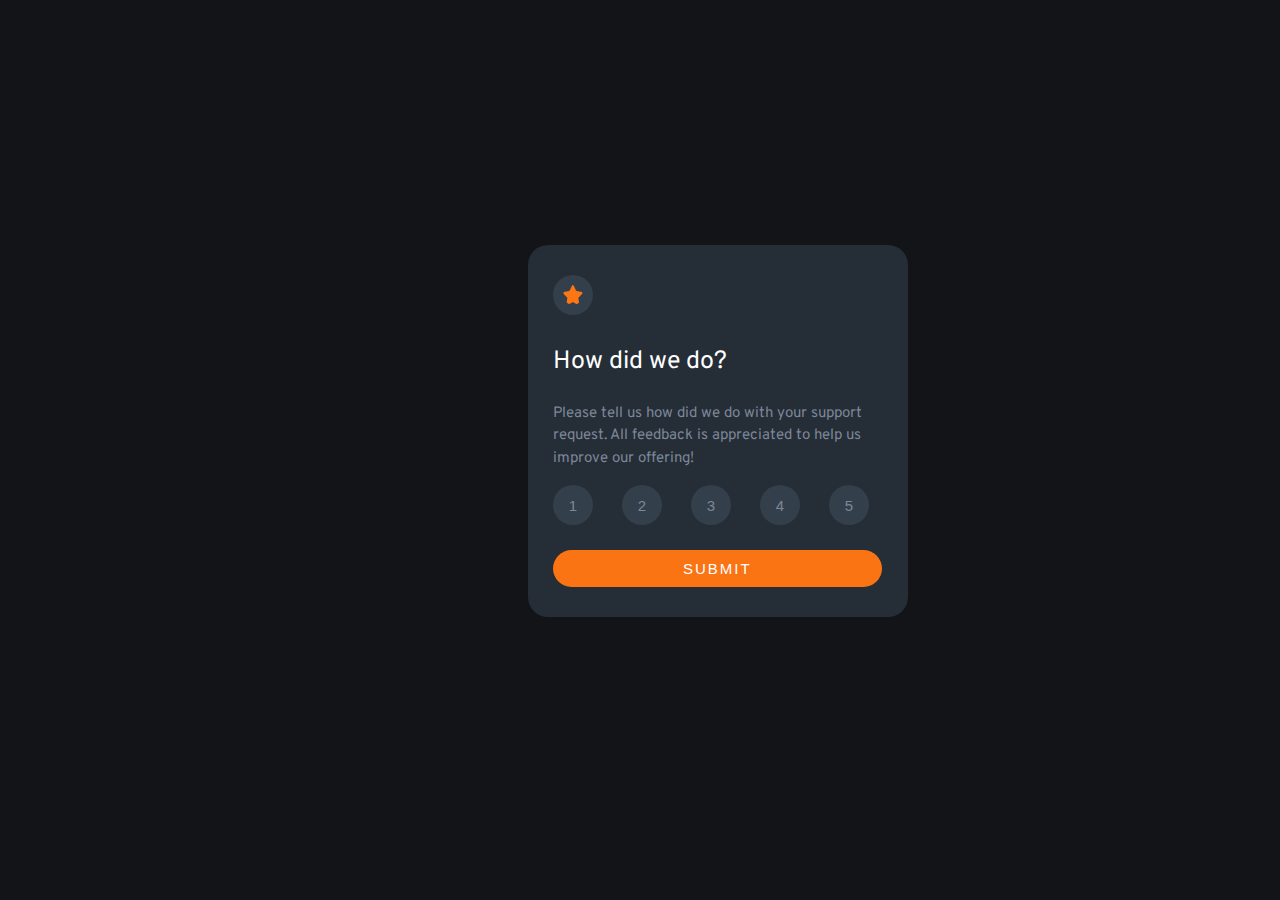
<file: index.html>
<!DOCTYPE html>
<html lang="en" dir="ltr">

<head>
  <meta charset="utf-8">
  <link rel="preconnect" href="https://fonts.googleapis.com">
<link rel="preconnect" href="https://fonts.gstatic.com" crossorigin>
<link href="https://fonts.googleapis.com/css2?family=Outfit&family=Overpass&display=swap" rel="stylesheet">
  <link rel="stylesheet" href="interactive.css">
</head>
<title>interactive</title>

<body>
  <div class="box">
    <img class="star" src="icon-star.svg" alt="star">
    <p class="largetext">How did we do?</p>
    <p class="smalltext">Please tell us how did we do with your support request. All feedback is appreciated to help us improve our offering!</p>
<form  id="myform" action="interactive.html">
    <input class="favorite styled" type="button" value="1"/>
    <input class="favorite styled" type="button" value="2"/>
    <input class="favorite styled" type="button" value="3"/>
    <input class="favorite styled" type="button" value="4" />
    <input class="favorite styled" type="button" value="5" />
    <button class="submit"type="submit">SUBMIT</button>
    </form>
  </div>
  <script  src="script.js" charset="utf-8"></script>
</body>
</html>
</file>
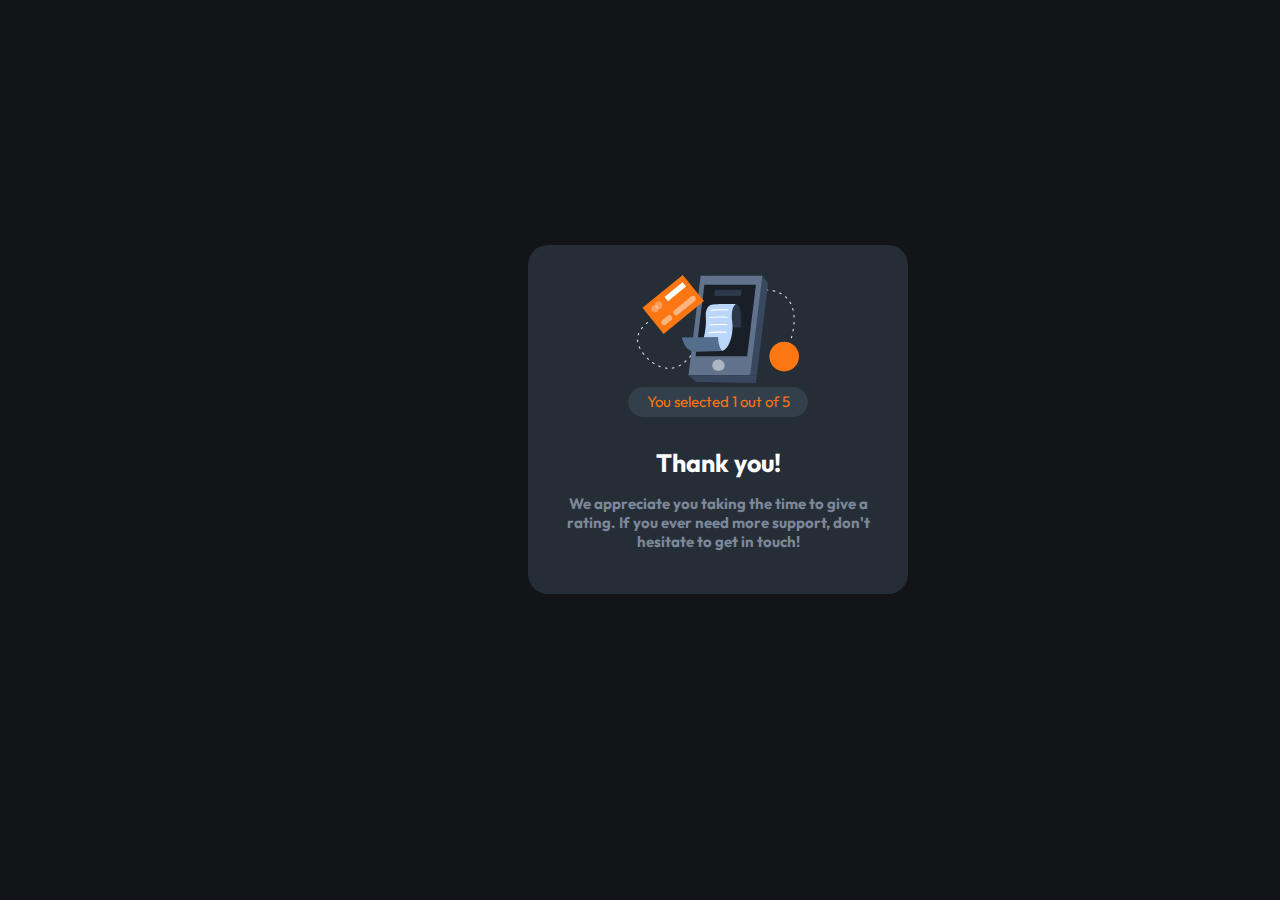
<file: submit.html>
<!DOCTYPE html>
<html lang="en" dir="ltr">
  <head>
    <meta charset="utf-8">
    <link rel="preconnect" href="https://fonts.googleapis.com">
  <link rel="preconnect" href="https://fonts.gstatic.com" crossorigin>
  <link href="https://fonts.googleapis.com/css2?family=Outfit&family=Overpass&display=swap" rel="stylesheet">
    <title></title>
  </head>
  <link rel="stylesheet" href="submit.css">
  <body>
      <div class="box">

        <img class="thank" src="illustration-thank-you.svg" alt="thank you">
        <span class="select">You selected 1 out of 5</span>
        <h1 class="you">Thank you!</h1>
        <h2 class="appreciate">We appreciate you taking the time to give a rating. If you ever need more support, don't hesitate to get in touch!</h2>
        </div>
  </body>
</html>
</file>
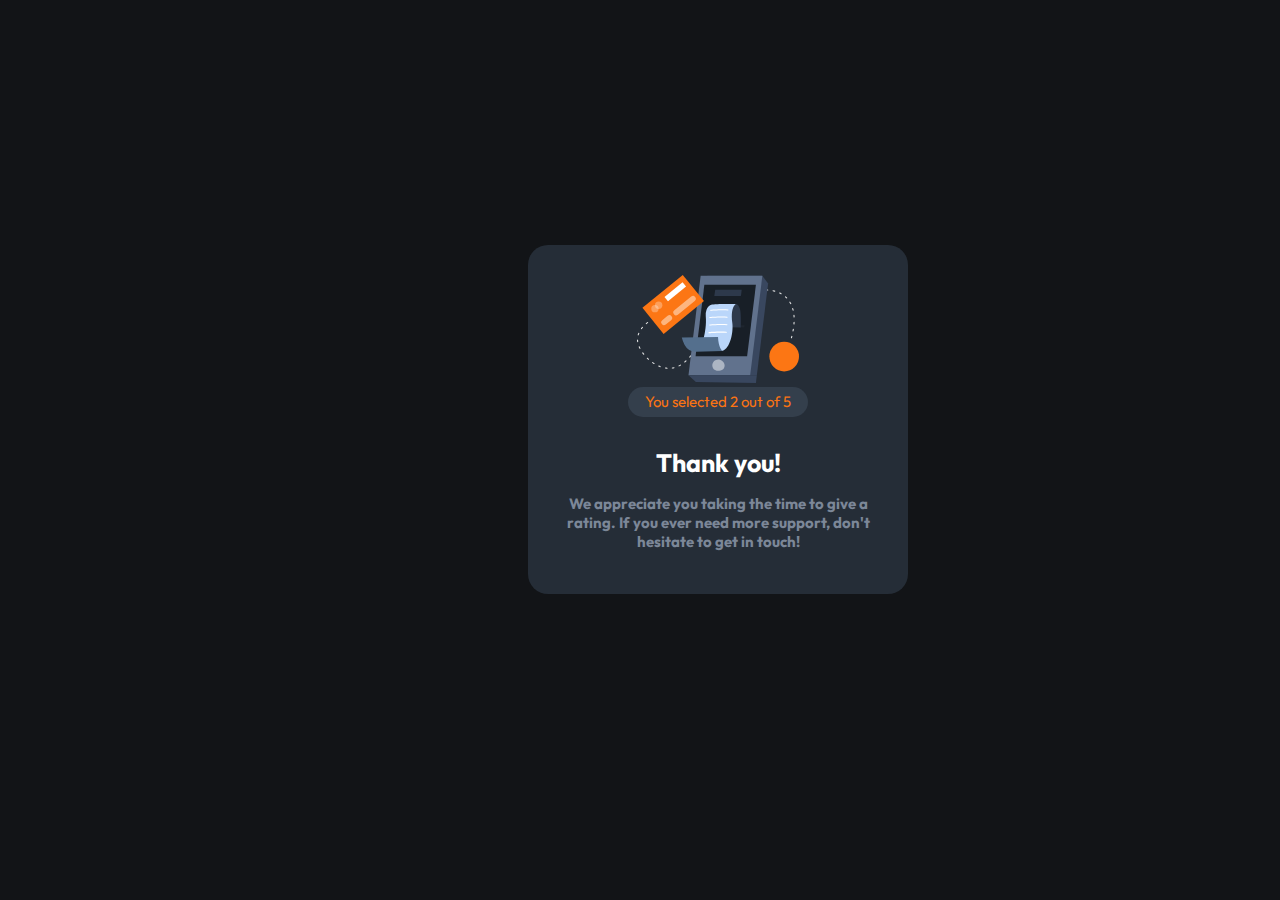
<file: submit1.html>
<!DOCTYPE html>
<html lang="en" dir="ltr">
  <head>
    <meta charset="utf-8">
    <link rel="preconnect" href="https://fonts.googleapis.com">
  <link rel="preconnect" href="https://fonts.gstatic.com" crossorigin>
  <link href="https://fonts.googleapis.com/css2?family=Outfit&family=Overpass&display=swap" rel="stylesheet">
    <title></title>
  </head>
  <link rel="stylesheet" href="submit.css">
  <body>
      <div class="box">

        <img class="thank" src="illustration-thank-you.svg" alt="thank you">
        <span class="select">You selected 2 out of 5</span>
        <h1 class="you">Thank you!</h1>
        <h2 class="appreciate">We appreciate you taking the time to give a rating. If you ever need more support, don't hesitate to get in touch!</h2>
        </div>
  </body>
</html>
</file>
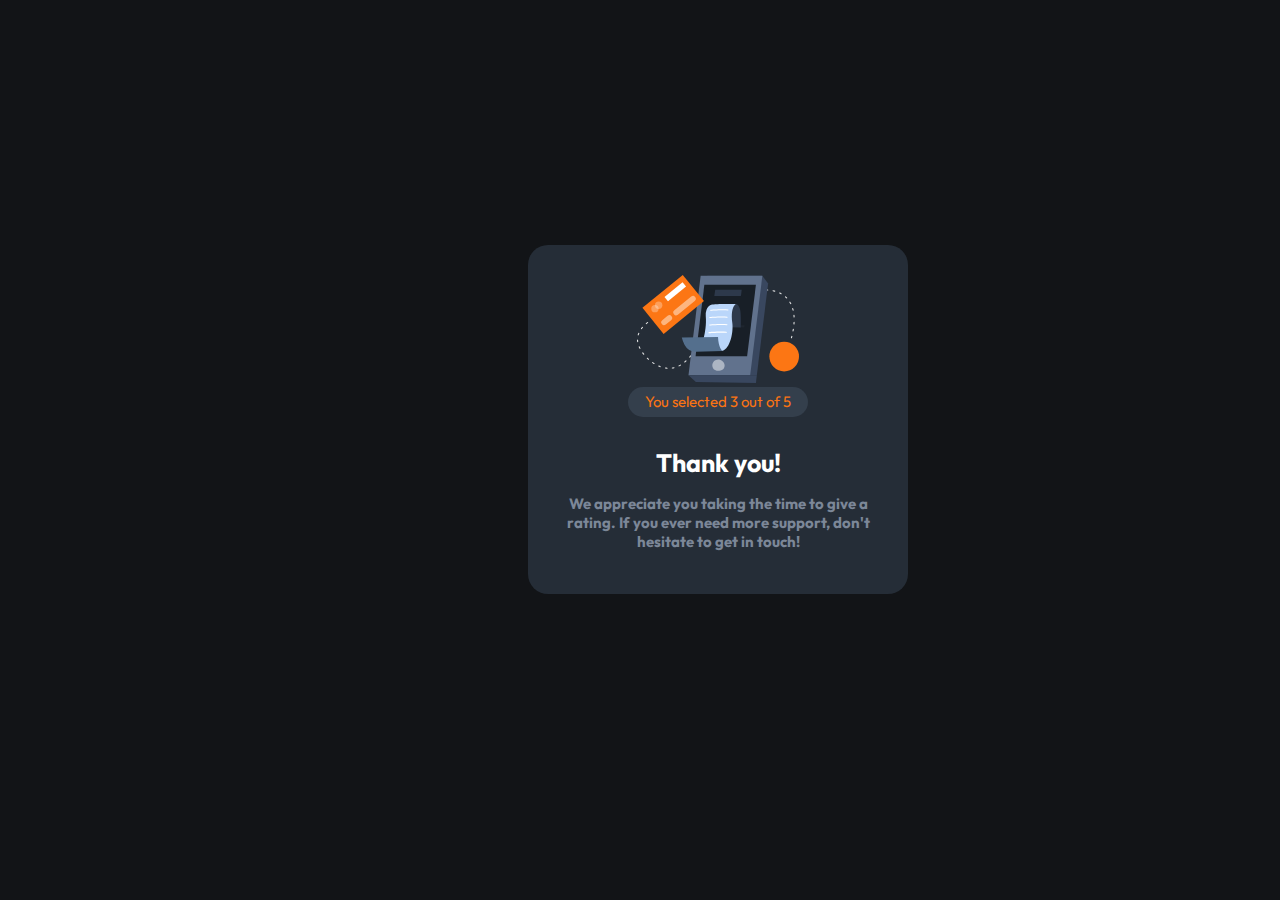
<file: submit2.html>
<!DOCTYPE html>
<html lang="en" dir="ltr">
  <head>
    <meta charset="utf-8">
    <link rel="preconnect" href="https://fonts.googleapis.com">
  <link rel="preconnect" href="https://fonts.gstatic.com" crossorigin>
  <link href="https://fonts.googleapis.com/css2?family=Outfit&family=Overpass&display=swap" rel="stylesheet">
    <title></title>
  </head>
  <link rel="stylesheet" href="submit.css">
  <body>
      <div class="box">

        <img class="thank" src="illustration-thank-you.svg" alt="thank you">
        <span class="select">You selected 3 out of 5</span>
        <h1 class="you">Thank you!</h1>
        <h2 class="appreciate">We appreciate you taking the time to give a rating. If you ever need more support, don't hesitate to get in touch!</h2>
        </div>
  </body>
</html>
</file>
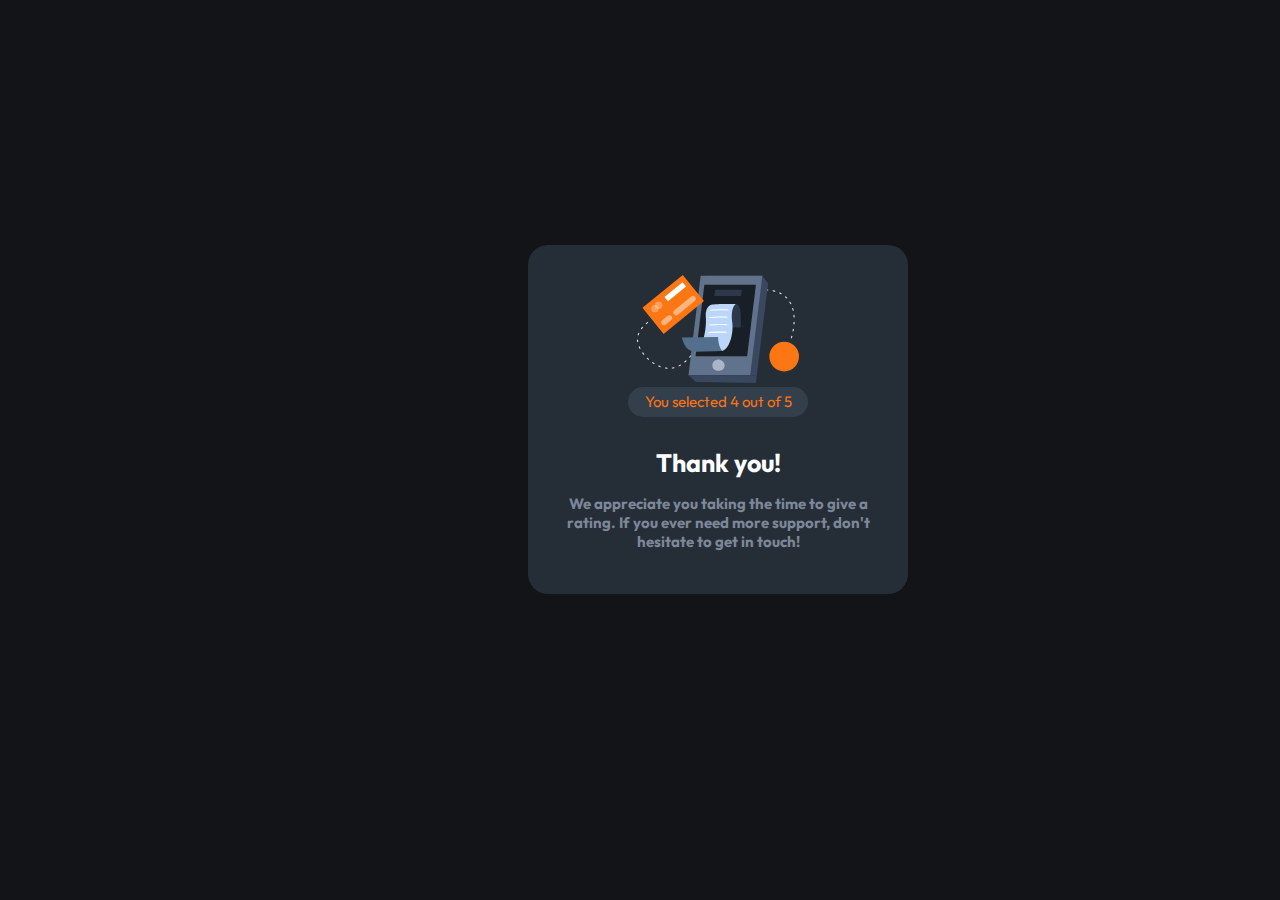
<file: submit3.html>
<!DOCTYPE html>
<html lang="en" dir="ltr">
  <head>
    <meta charset="utf-8">
    <link rel="preconnect" href="https://fonts.googleapis.com">
  <link rel="preconnect" href="https://fonts.gstatic.com" crossorigin>
  <link href="https://fonts.googleapis.com/css2?family=Outfit&family=Overpass&display=swap" rel="stylesheet">
    <title></title>
  </head>
  <link rel="stylesheet" href="submit.css">
  <body>
      <div class="box">

        <img class="thank" src="illustration-thank-you.svg" alt="thank you">
        <span class="select">You selected 4 out of 5</span>
        <h1 class="you">Thank you!</h1>
        <h2 class="appreciate">We appreciate you taking the time to give a rating. If you ever need more support, don't hesitate to get in touch!</h2>
        </div>
  </body>
</html>
</file>
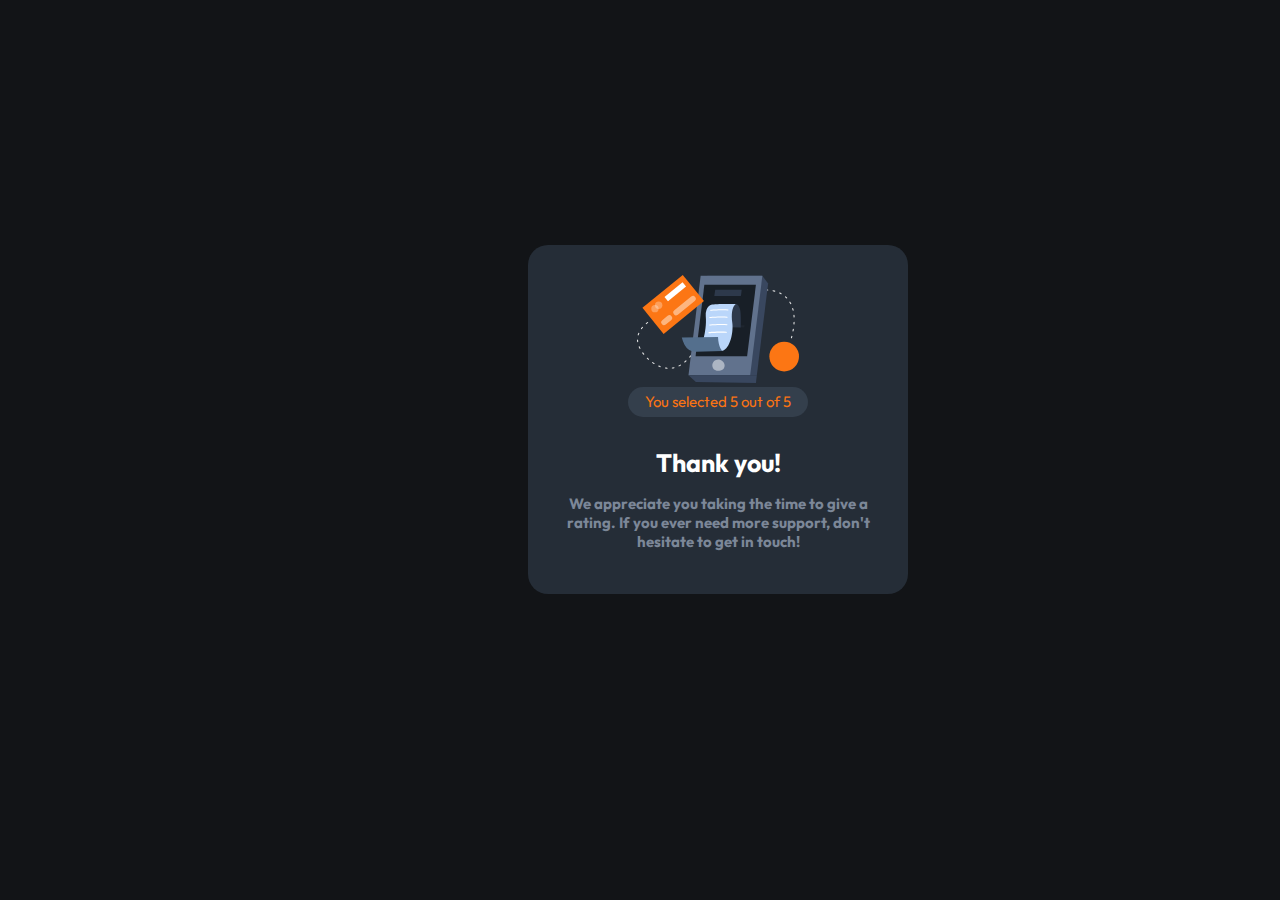
<file: submit4.html>
<!DOCTYPE html>
<html lang="en" dir="ltr">
  <head>
    <meta charset="utf-8">
    <link rel="preconnect" href="https://fonts.googleapis.com">
  <link rel="preconnect" href="https://fonts.gstatic.com" crossorigin>
  <link href="https://fonts.googleapis.com/css2?family=Outfit&family=Overpass&display=swap" rel="stylesheet">
    <title></title>
  </head>
  <link rel="stylesheet" href="submit.css">
  <body>
      <div class="box">

        <img class="thank" src="illustration-thank-you.svg" alt="thank you">
        <span class="select">You selected 5 out of 5</span>
        <h1 class="you">Thank you!</h1>
        <h2 class="appreciate">We appreciate you taking the time to give a rating. If you ever need more support, don't hesitate to get in touch!</h2>
        </div>
  </body>
</html>
</file>
<file: interactive.css>
body {
  background-color: hsl(216, 12%, 8%);
  width: 1440px;
}
.star {
  margin-left: 25px;
  width: 20px;
  height: 20px;
  padding: 10px;
  border-radius: 50%;
  background-color: hsl(213, 19%, 25%);
}

.box {
  background-color: hsl(213, 19%, 18%);
  width: 380px;
  margin-left: 520px;
  margin-top: 17%;
  padding-top: 30px;
  padding-bottom: 30px;
  font-family: 'Overpass', sans-serif;
  border-radius: 20px;
}

.largetext {
  color: hsl(0, 0%, 100%);
  font-size: 25px;
  margin-left: 25px;
}
.smalltext {
  color: hsl(216, 12%, 54%);
  font-size: 15px;
  margin-left: 25px;
  margin-right: 30px;
  line-height: 1.5em;
}

.styled {
  color: hsl(216, 12%, 54%);
  background-color: hsl(213, 19%, 25%);
  font-size: 15px;
  text-align: centre;
  width: 40px;
  height: 40px;
  padding: 3px;
  border-radius: 50%;
  border-style: none;
  margin-left: 25px;
}
.submit{
  font-size: 15px;
  margin-left: 25px;
  margin-top: 25px;
  border-style: none;
  color: white;
  background-color: hsl(25, 97%, 53%);
  padding-left: 130px;
  padding-right: 130px;
  padding-top: 10px;
  padding-bottom: 10px;
  border-radius: 20px;
  letter-spacing: 2px;
}
.styled:hover{
  background-color: hsl(25, 97%, 53%);
  color: white;
}
.submit:hover{
  background-color: White;
  color: hsl(25, 97%, 53%);
}
</file>
<file: submit.css>
body {
  background-color: hsl(216, 12%, 8%);
  width: 1440px;
}
.thank
 {
  margin-left: 109px;
  /* width: 20px;
  height: 20px; */
  /* padding: 10px;
  border-radius: 50%;
  background-color: hsl(213, 19%, 25%); */
}

.box {
  background-color: hsl(213, 19%, 18%);
  width: 380px;
  margin-left: 520px;
  margin-top: 17%;
  padding-top: 30px;
  padding-bottom: 30px;
  font-family: 'Outfit', sans-serif;
  border-radius: 20px;
}
.select{
  text-align: center;
  width:180px;
  height: 25px;
  padding-top: 5px;
  display: inline-block;
  margin-left: 100px;
  color: hsl(216, 12%, 54%);
  background-color: hsl(213, 19%, 25%);
  font-size: 15px;
  border-radius: 20px;
  color: hsl(25, 97%, 53%);

}
.you{
  height: 17.5px;
  text-align: center;
  color: white;
  font-size: 25px;
  margin-top: 30px;
  margin-bottom: 30px;
}
.appreciate{
  font-size: 15px;
margin-left: 23px;
margin-right: 23px;
text-align: center;
color: hsl(216, 12%, 54%);
}
</file>
